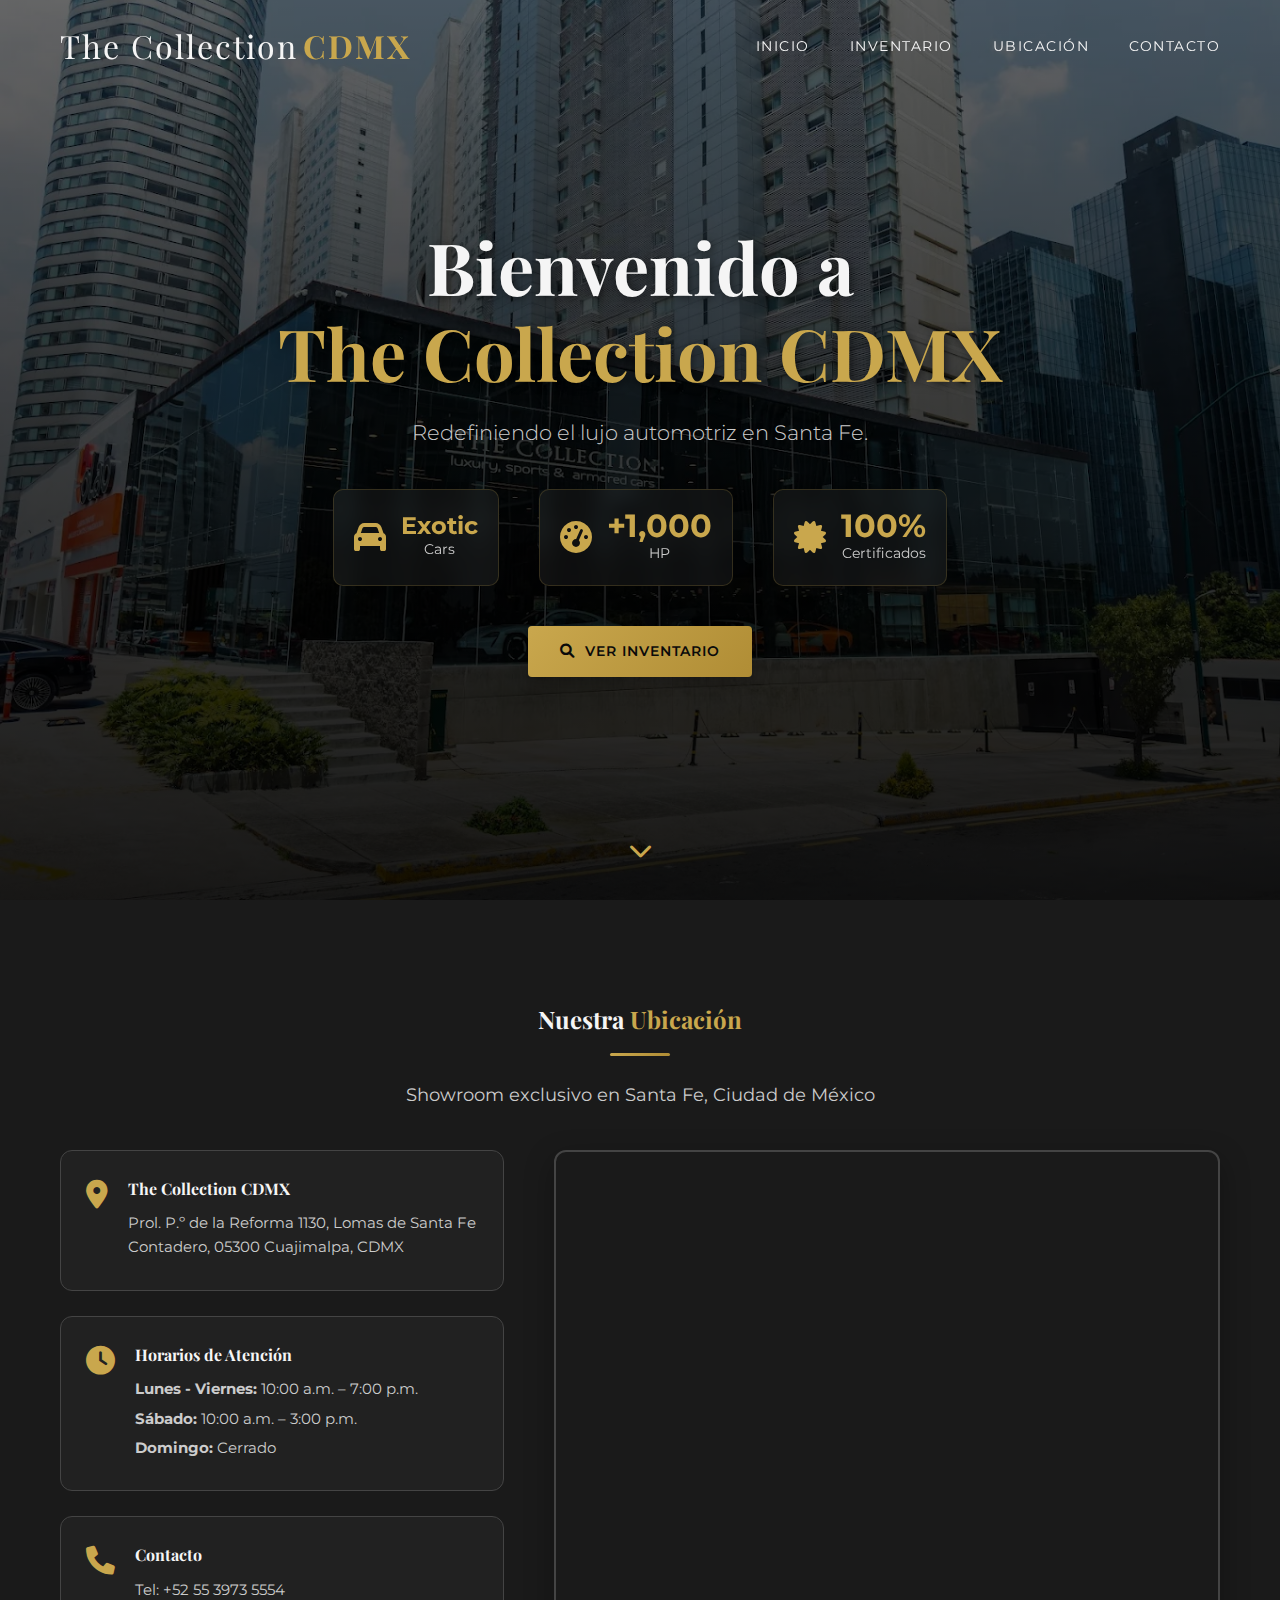
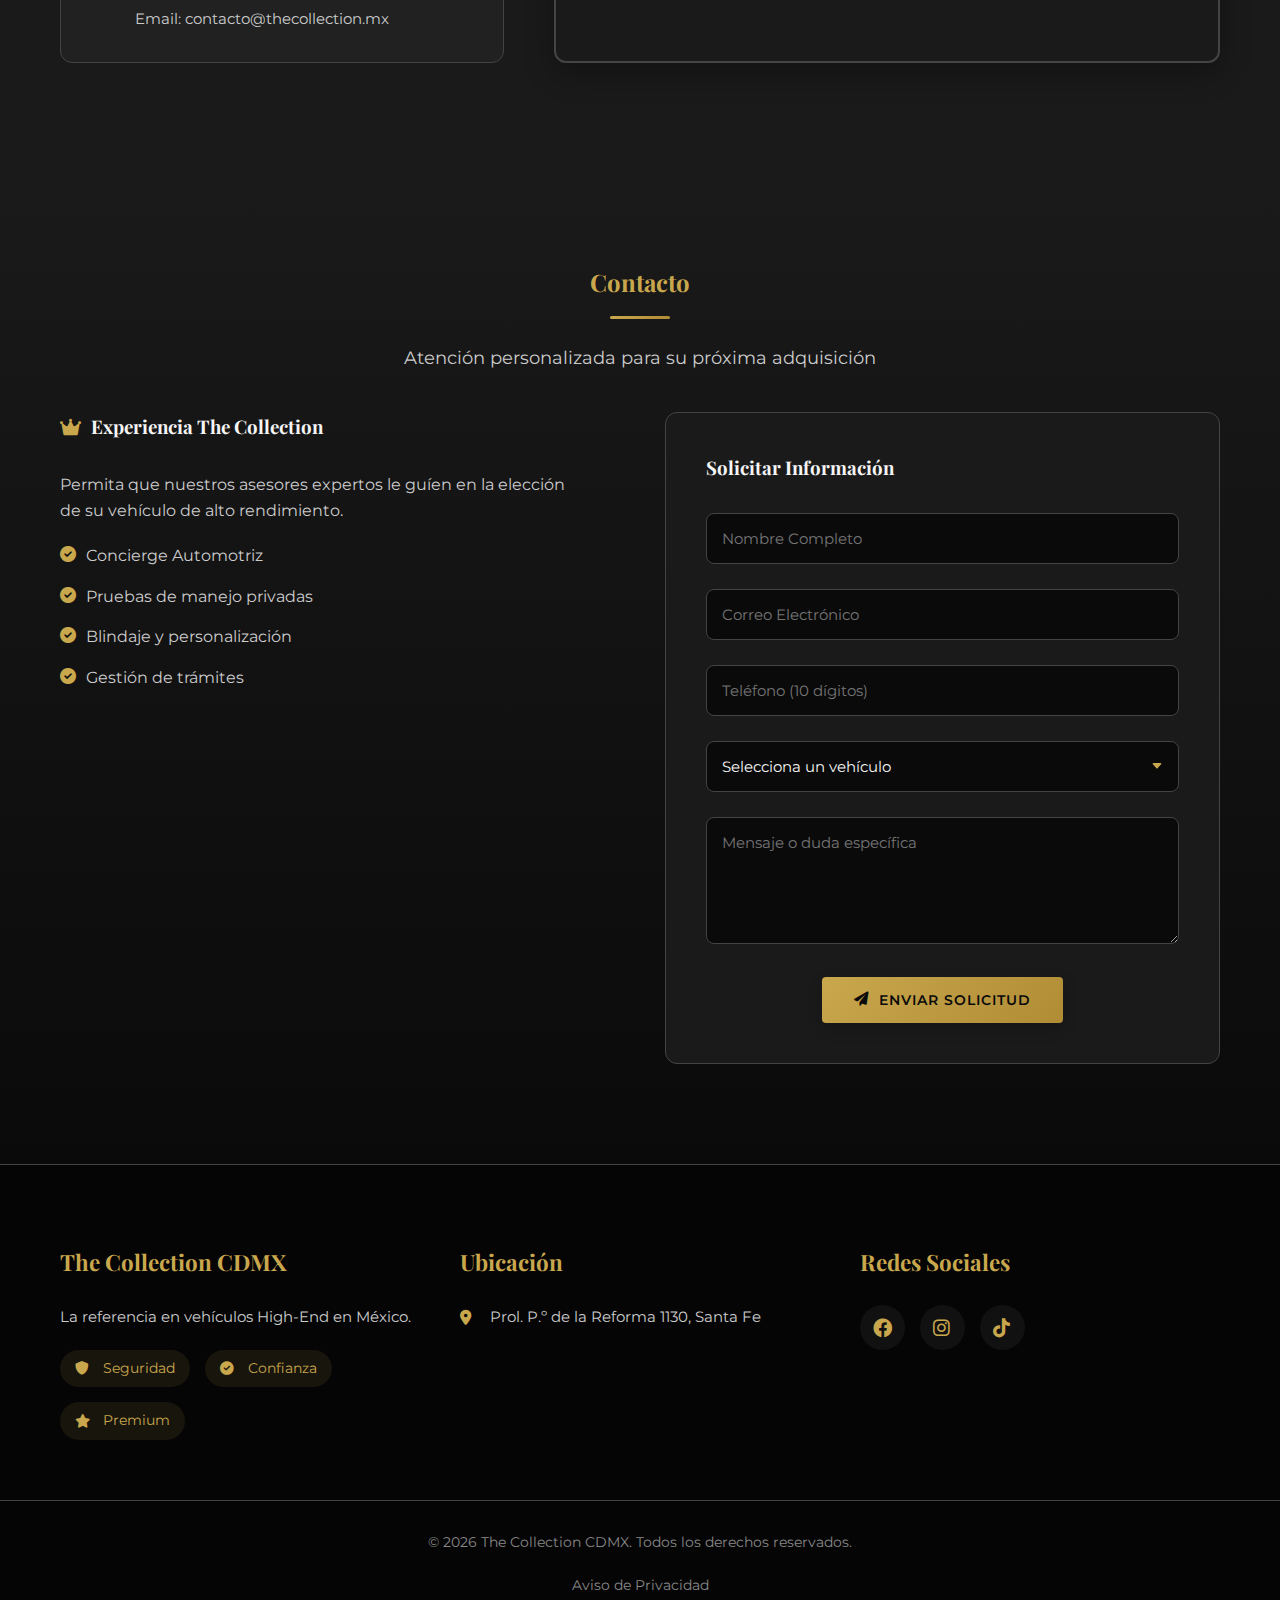
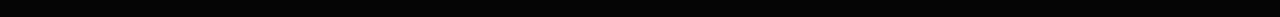
<file: index.html>
<!DOCTYPE html>
<html lang="es">
<head>
    <meta charset="UTF-8">
    <meta name="viewport" content="width=device-width, initial-scale=1.0">
    <title>The Collection CDMX - Autos Exclusivos</title>
    <meta name="description" content="Venta de autos exóticos y de lujo en Santa Fe, CDMX. The Collection: Lamborghini, Ferrari, Porsche.">
    <meta name="theme-color" content="#c9a74d">
    <meta property="og:title" content="The Collection CDMX | Autos Exclusivos">
    <link rel="icon" type="image/png" href="images/favicon.png">
    <link rel="preconnect" href="https://fonts.googleapis.com">
    <link rel="preconnect" href="https://fonts.gstatic.com" crossorigin>
    <link href="https://fonts.googleapis.com/css2?family=Montserrat:wght@300;400;600;700&family=Playfair+Display:ital,wght@0,400;0,700;1,400&display=swap" rel="stylesheet">
    <link rel="stylesheet" href="https://cdnjs.cloudflare.com/ajax/libs/font-awesome/6.0.0/css/all.min.css">
    <link rel="stylesheet" href="styles.css">
</head>
<body>
    <div class="background-decorations">
        <div class="bg-circle bg-circle-1"></div>
        <div class="bg-circle bg-circle-2"></div>
        <div class="bg-circle bg-circle-3"></div>
        <div class="bg-line bg-line-1"></div> 
        <div class="bg-line bg-line-2"></div>
    </div>

    <header id="navbar">
        <div class="container header-content">
            <a href="#" class="logo">The Collection <span>CDMX</span></a>
            <nav>
                <ul class="nav-links">
                    <li><a href="#inicio">Inicio</a></li>
                    <li><a href="catalogo.html">Inventario</a></li>
                    <li><a href="#ubicacion">Ubicación</a></li>
                    <li><a href="#contacto">Contacto</a></li>
                </ul>
            </nav>
            <div class="hamburger">
                <i class="fas fa-bars"></i>
            </div>
        </div>
    </header>

    <section id="inicio" class="hero">
        <div class="hero-overlay"></div>
        <div class="hero-content">
            <h1>Bienvenido a <br><span class="text-gold">The Collection CDMX</span></h1>
            <p class="hero-subtitle">Redefiniendo el lujo automotriz en Santa Fe.</p>
            
            <div class="hero-stats">
                <div class="stat-item">
                    <i class="fas fa-car"></i>
                    <div>
                        <span class="stat-number" style="font-size: 1.5rem;">Exotic</span>
                        <span class="stat-label">Cars</span>
                    </div>
                </div>
                <div class="stat-item">
                    <i class="fas fa-tachometer-alt"></i>
                    <div>
                        <span class="stat-number">+1,000</span>
                        <span class="stat-label">HP</span>
                    </div>
                </div>
                <div class="stat-item">
                    <i class="fas fa-certificate"></i>
                    <div>
                        <span class="stat-number">100%</span>
                        <span class="stat-label">Certificados</span>
                    </div>
                </div>
            </div>

            <a href="catalogo.html" class="btn btn-primary btn-hero-cta">
                <i class="fas fa-search"></i> Ver Inventario
            </a>
        </div>
        <div class="scroll-indicator">
            <i class="fas fa-chevron-down"></i>
        </div>
    </section>

    <section id="ubicacion" class="location-section">
        <div class="container">
            <div class="section-header">
                <center><h2>Nuestra <span class="text-gold">Ubicación</span></h2></center>
                <div class="divider"></div>
                <p class="section-subtitle">Showroom exclusivo en Santa Fe, Ciudad de México</p>
            </div>
            <div class="location-content">
                <div class="location-info">
                    <div class="info-box">
                        <i class="fas fa-map-marker-alt"></i>
                        <div>
                            <h4>The Collection CDMX</h4>
                            <p>Prol. P.º de la Reforma 1130, Lomas de Santa Fe Contadero, 05300 Cuajimalpa, CDMX</p>
                        </div>
                    </div>
                    <div class="info-box">
                        <i class="fas fa-clock"></i>
                        <div>
                            <h4>Horarios de Atención</h4>
                            <p><strong>Lunes - Viernes:</strong> 10:00 a.m. – 7:00 p.m.</p>
                            <p><strong>Sábado:</strong> 10:00 a.m. – 3:00 p.m.</p>
                            <p><strong>Domingo:</strong> Cerrado</p>
                        </div>
                    </div>
                    <div class="info-box">
                        <i class="fas fa-phone"></i>
                        <div>
                            <h4>Contacto</h4>
                            <p>Tel: +52 55 3973 5554</p>
                            <p>Email: contacto@thecollection.mx</p>
                        </div>
                    </div>
                </div>
                <div class="location-map">
                    <div class="map-container">
                        <iframe 
                            src="https://www.google.com/maps/embed?pb=!1m18!1m12!1m3!1d3764.154727978059!2d-99.26980242478741!3d19.362451881902025!2m3!1f0!2f0!3f0!3m2!1i1024!2i768!4f13.1!3m3!1m2!1s0x85d2010070ecf2fd%3A0x80ef0ff6be2a2a86!2sThe%20Collection!5e0!3m2!1ses-419!2smx!4v1768321731847!5m2!1ses-419!2smx" 
                            width="100%" 
                            height="100%" 
                            style="border:0;" 
                            allowfullscreen="" 
                            loading="lazy" 
                            referrerpolicy="no-referrer-when-downgrade">
                        </iframe>
                    </div>
                </div>
            </div>
        </div>
    </section>

    <section id="contacto" class="contact-section">
        <div class="container">
            <div class="section-header">
                <center><h2><span class="text-gold">Contacto</span></h2></center>
                <div class="divider"></div>
                <p class="section-subtitle">Atención personalizada para su próxima adquisición</p>
            </div>
            <div class="contact-wrapper">
                <div class="contact-info">
                    <h3><i class="fas fa-crown"></i> Experiencia The Collection</h3>
                    <p style="color: var(--gray-light); margin-bottom: 20px;">Permita que nuestros asesores expertos le guíen en la elección de su vehículo de alto rendimiento.</p>
                    <ul>
                        <li><i class="fas fa-check-circle"></i> Concierge Automotriz</li>
                        <li><i class="fas fa-check-circle"></i> Pruebas de manejo privadas</li>
                        <li><i class="fas fa-check-circle"></i> Blindaje y personalización</li>
                        <li><i class="fas fa-check-circle"></i> Gestión de trámites</li>
                    </ul>
                </div>
                
                <form id="contact-form" class="contact-form">
                    <h3>Solicitar Información</h3>
                    <div class="form-group">
                        <input type="text" placeholder="Nombre Completo" required>
                    </div>
                    <div class="form-group">
                        <input type="email" placeholder="Correo Electrónico" required>
                    </div>
                    <div class="form-group">
                        <input type="tel" placeholder="Teléfono (10 dígitos)">
                    </div>
                    <div class="form-group">
                        <select id="car-interest" required>
                            <option value="">Selecciona un vehículo</option>
                            <option value="urus">Lamborghini Urus</option>
                            <option value="ferrari296">Ferrari 296 GTB</option>
                            <option value="porsche911">Porsche 911</option>
                            <option value="mercedesgt">Mercedes-Benz AMG GT</option>
                            <option value="astonmartin">Aston Martin Vantage</option>
                            <option value="otro">Otro Modelo</option>
                        </select>
                    </div>
                    <div class="form-group">
                        <textarea rows="5" placeholder="Mensaje o duda específica" required></textarea>
                    </div>
                    <button type="submit" class="btn btn-primary">
                        <i class="fas fa-paper-plane"></i> Enviar Solicitud
                    </button>
                </form>
            </div>
        </div>
    </section>

    <footer>
        <div class="container footer-content">
            <div class="footer-col">
                <h3>The Collection CDMX</h3>
                <p>La referencia en vehículos High-End en México.</p>
                <div class="certifications">
                    <span><i class="fas fa-shield-alt"></i> Seguridad</span>
                    <span><i class="fas fa-check-circle"></i> Confianza</span>
                    <span><i class="fas fa-star"></i> Premium</span>
                </div>
            </div>
            <div class="footer-col">
                <h3>Ubicación</h3>
                <p><i class="fas fa-map-marker-alt"></i> Prol. P.º de la Reforma 1130, Santa Fe</p>
            </div>
            <div class="footer-col">
                <h3>Redes Sociales</h3>
                <div class="social-links">
                    <a href="#" class="social-link"><i class="fab fa-facebook"></i></a>
                    <a href="#" class="social-link"><i class="fab fa-instagram"></i></a>
                    <a href="#" class="social-link"><i class="fab fa-tiktok"></i></a>
                </div>
            </div>
        </div>
        <div class="footer-bottom">
            <p>© 2026 The Collection CDMX. Todos los derechos reservados.</p>
            <div class="footer-links">
                <a href="#">Aviso de Privacidad</a>
            </div>
        </div>
    </footer>

    <script src="script.js"></script>
</body>
</html>
</file>
<file: styles.css>
:root {
    --primary-black: #0a0a0a;
    --secondary-black: #1a1a1a;
    --gold: #c9a74d;
    --gold-light: #d4b56a;
    --gold-dark: #b08d35;
    --white: #f5f5f5;
    --gray-light: #cccccc;
    --gray: #888888;
    --gray-dark: #444444;
    --font-main: 'Montserrat', sans-serif;
    --font-title: 'Playfair Display', serif;
    --transition: all 0.4s cubic-bezier(0.175, 0.885, 0.32, 1.275);
    --shadow: 0 10px 30px rgba(0, 0, 0, 0.3);
    --shadow-light: 0 5px 15px rgba(0, 0, 0, 0.2);
}

* {
    margin: 0;
    padding: 0;
    box-sizing: border-box;
}

body {
    background-color: var(--primary-black);
    color: var(--white);
    font-family: var(--font-main);
    line-height: 1.6;
    overflow-x: hidden;
    position: relative;
}

.background-decorations {
    position: fixed;
    top: 0;
    left: 0;
    width: 100%;
    height: 100%;
    z-index: -1;
    overflow: hidden;
    pointer-events: none;
}

.bg-circle {
    position: absolute;
    border-radius: 50%;
    background: radial-gradient(circle, var(--gold) 0%, transparent 70%);
    opacity: 0.03;
    filter: blur(40px);
}

.bg-circle-1 { width: 600px; height: 600px; top: -300px; right: -200px; }
.bg-circle-2 { width: 400px; height: 400px; bottom: -200px; left: -100px; }
.bg-circle-3 { width: 300px; height: 300px; top: 50%; left: 10%; }

.bg-line {
    position: absolute;
    height: 1px;
    opacity: 0.05;
    background: linear-gradient(90deg, transparent, var(--gold), transparent);
}

.bg-line-1 { width: 100%; top: 30%; left: 0; }
.bg-line-2 { width: 100%; top: 70%; left: 0; }

.container {
    max-width: 1200px;
    margin: 0 auto;
    padding: 0 20px;
}

h1, h2, h3, h4 {
    font-family: var(--font-title);
    font-weight: 700;
}

.text-gold { color: var(--gold); }

.divider {
    width: 60px;
    height: 3px;
    background: linear-gradient(90deg, var(--gold), var(--gold-dark));
    margin: 15px auto 25px;
    border-radius: 2px;
}

.section-subtitle {
    color: var(--gray-light);
    text-align: center;
    margin: 0 auto 40px;
    font-size: 1.1rem;
    max-width: 600px;
}

.btn {
    padding: 14px 32px;
    border: none;
    cursor: pointer;
    font-family: var(--font-main);
    font-weight: 600;
    text-transform: uppercase;
    letter-spacing: 1px;
    transition: var(--transition);
    text-decoration: none;
    display: inline-flex;
    align-items: center;
    justify-content: center;
    gap: 10px;
    border-radius: 4px;
    font-size: 0.9rem;
}

.btn-primary {
    background: linear-gradient(135deg, var(--gold), var(--gold-dark));
    color: var(--primary-black);
    box-shadow: var(--shadow-light);
}

.btn-primary:hover {
    background: linear-gradient(135deg, var(--gold-light), var(--gold));
    transform: translateY(-3px);
    box-shadow: var(--shadow);
}

.btn-outline {
    border: 1px solid var(--gold);
    color: var(--gold);
    background: transparent;
    padding: 12px 28px;
}

.btn-outline:hover {
    background: var(--gold);
    color: var(--primary-black);
    transform: translateY(-3px);
    box-shadow: var(--shadow-light);
}

header {
    background-color: transparent;
    padding: 20px 0;
    position: fixed;
    width: 100%;
    z-index: 1000;
    transition: var(--transition);
}

.header-content {
    display: flex;
    justify-content: space-between;
    align-items: center;
}

.logo {
    font-family: var(--font-title);
    font-size: 2rem;
    color: var(--white);
    text-decoration: none;
    letter-spacing: 2px;
    display: flex;
    align-items: center;
    gap: 5px;
}

.logo span { color: var(--gold); font-weight: 700; }

.nav-links {
    display: flex;
    list-style: none;
    gap: 40px;
}

.nav-links a {
    color: var(--white);
    text-decoration: none;
    font-size: 0.9rem;
    text-transform: uppercase;
    letter-spacing: 1.5px;
    transition: var(--transition);
    position: relative;
    padding: 5px 0;
}

.nav-links a::after {
    content: '';
    position: absolute;
    bottom: 0;
    left: 0;
    width: 0;
    height: 2px;
    background: var(--gold);
    transition: var(--transition);
}

.nav-links a:hover { color: var(--gold); }
.nav-links a:hover::after { width: 100%; }

.hamburger {
    display: none;
    color: var(--white);
    font-size: 1.5rem;
    cursor: pointer;
    transition: var(--transition);
}

.hamburger:hover { color: var(--gold); }

.hero {
    height: 100vh;
    background: linear-gradient(rgba(0,0,0,0.6), rgba(0,0,0,0.9)), url('images/zFondoInicioAutos.webp');
    background-size: cover;
    background-position: center;
    background-attachment: fixed;
    position: relative;
    display: flex;
    align-items: center;
    justify-content: center;
    text-align: center;
    overflow: hidden;
}

.hero-content {
    position: relative;
    z-index: 2;
    padding: 20px;
    max-width: 800px;
}

.hero h1 {
    font-size: 4.5rem;
    margin-bottom: 20px;
    color: var(--white);
    text-shadow: 2px 2px 10px rgba(0,0,0,0.5);
    line-height: 1.2;
}

.hero-subtitle {
    font-size: 1.3rem;
    margin: 0 auto 40px;
    font-weight: 300;
    color: var(--gray-light);
    max-width: 600px;
}

.hero-stats {
    display: flex;
    justify-content: center;
    gap: 40px;
    margin-bottom: 40px;
    flex-wrap: wrap;
}

.stat-item {
    display: flex;
    align-items: center;
    gap: 15px;
    background: rgba(255, 255, 255, 0.05);
    padding: 20px;
    border-radius: 10px;
    backdrop-filter: blur(10px);
    border: 1px solid rgba(201, 167, 77, 0.2);
    transition: var(--transition);
}

.stat-item:hover {
    transform: translateY(-5px);
    border-color: var(--gold);
}

.stat-item i { font-size: 2rem; color: var(--gold); }

.stat-number {
    font-size: 2rem;
    font-weight: 700;
    color: var(--gold);
    display: block;
    line-height: 1;
}

.stat-label {
    font-size: 0.9rem;
    color: var(--gray-light);
    display: block;
}

.scroll-indicator {
    position: absolute;
    bottom: 30px;
    left: 50%;
    transform: translateX(-50%);
    color: var(--gold);
    font-size: 1.5rem;
    animation: bounce 2s infinite;
    cursor: pointer;
    z-index: 5;
    transition: opacity 0.3s;
}

@keyframes bounce {
    0%, 20%, 50%, 80%, 100% { transform: translateY(0) translateX(-50%); }
    40% { transform: translateY(-10px) translateX(-50%); }
    60% { transform: translateY(-5px) translateX(-50%); }
}

.catalog-section { padding: 100px 20px; position: relative; }

.filters {
    display: flex;
    justify-content: center;
    gap: 20px;
    margin-bottom: 50px;
    flex-wrap: wrap;
}

.filter-group {
    display: flex;
    align-items: center;
    gap: 10px;
    background: var(--secondary-black);
    padding: 12px 20px;
    border-radius: 8px;
    border: 1px solid var(--gray-dark);
    transition: var(--transition);
}

.filter-group:hover { border-color: var(--gold); }
.filter-group i { color: var(--gold); }

select {
    background-color: transparent;
    color: var(--white);
    border: none;
    padding: 5px 0;
    font-family: var(--font-main);
    cursor: pointer;
    outline: none;
    font-size: 0.9rem;
    min-width: 180px;
}

select option { background-color: var(--secondary-black); color: var(--white); }

.cars-grid {
    display: grid;
    gap: 30px;
    margin-bottom: 60px;
}

.car-card {
    background-color: var(--secondary-black);
    border: 1px solid var(--gray-dark);
    transition: var(--transition);
    overflow: hidden;
    position: relative;
    border-radius: 12px;
    height: 100%;
    display: flex;
    flex-direction: column;
    opacity: 0;
    animation: fadeUp 0.4s ease forwards;
}

.car-card:hover {
    transform: translateY(-10px);
    border-color: var(--gold);
    box-shadow: var(--shadow);
}

.car-badge {
    position: absolute;
    top: 15px;
    left: 15px;
    background: var(--gold);
    color: var(--primary-black);
    padding: 5px 15px;
    border-radius: 20px;
    font-size: 0.8rem;
    font-weight: 600;
    z-index: 2;
}

.car-image-container {
    height: 240px;
    overflow: hidden;
    position: relative;
}

.car-image-container img {
    width: 100%;
    height: 100%;
    object-fit: cover;
    transition: var(--transition);
}

.car-card:hover .car-image-container img { transform: scale(1.1); }

.car-details {
    padding: 25px;
    flex-grow: 1;
    display: flex;
    flex-direction: column;
}

.car-brand {
    color: var(--gold);
    font-size: 0.8rem;
    text-transform: uppercase;
    letter-spacing: 2px;
    font-weight: 600;
}

.car-details h3 { margin: 10px 0; font-size: 1.6rem; line-height: 1.3; }

.car-price {
    font-size: 1.4rem;
    font-weight: 700;
    margin-bottom: 15px;
    color: var(--gold);
}

.car-specs-preview {
    display: flex;
    justify-content: space-between;
    font-size: 0.85rem;
    color: var(--gray);
    margin-bottom: 20px;
    border-top: 1px solid var(--gray-dark);
    padding-top: 15px;
    flex-wrap: wrap;
    gap: 10px;
}

.car-specs-preview span { display: flex; align-items: center; gap: 5px; }

.view-details-btn {
    margin-top: auto;
    width: 100%;
    background: transparent;
    border: 1px solid var(--white);
    color: var(--white);
    padding: 12px;
    cursor: pointer;
    transition: var(--transition);
    font-family: var(--font-main);
    font-weight: 600;
    text-transform: uppercase;
    letter-spacing: 1px;
    border-radius: 4px;
    display: flex;
    align-items: center;
    justify-content: center;
    gap: 8px;
}

.view-details-btn:hover {
    background: var(--gold);
    border-color: var(--gold);
    color: var(--primary-black);
}

.location-section { padding: 100px 20px; background: var(--secondary-black); }

.location-content {
    display: grid;
    grid-template-columns: 1fr 1.5fr;
    gap: 50px;
    margin-top: 40px;
}

.location-info { display: flex; flex-direction: column; gap: 25px; }

.info-box {
    display: flex;
    gap: 20px;
    padding: 25px;
    background: rgba(255, 255, 255, 0.03);
    border-radius: 12px;
    border: 1px solid var(--gray-dark);
    transition: var(--transition);
}

.info-box:hover {
    border-color: var(--gold);
    transform: translateX(5px);
}

.info-box i { font-size: 1.8rem; color: var(--gold); margin-top: 5px; }
.info-box h4 { margin-bottom: 10px; color: var(--white); }
.info-box p { color: var(--gray-light); font-size: 0.95rem; margin-bottom: 5px; }

.map-container {
    height: 100%;
    min-height: 400px;
    border-radius: 12px;
    overflow: hidden;
    box-shadow: var(--shadow);
    border: 2px solid var(--gray-dark);
    position: relative;
}

.map-container iframe { position: absolute; top: 0; left: 0; width: 100%; height: 100%; border: none; }

.contact-section { padding: 100px 20px; background: linear-gradient(180deg, var(--secondary-black), var(--primary-black)); }

.contact-wrapper {
    display: grid;
    grid-template-columns: 1fr 1fr;
    gap: 50px;
    margin-top: 40px;
}

.contact-info { padding-right: 30px; }
.contact-info h3 { margin-bottom: 30px; color: var(--white); display: flex; align-items: center; gap: 10px; }
.contact-info h3 i { color: var(--gold); }
.contact-info ul { list-style: none; margin-bottom: 40px; }
.contact-info li { margin-bottom: 15px; color: var(--gray-light); display: flex; align-items: flex-start; gap: 10px; }
.contact-info li i { color: var(--gold); margin-top: 3px; }

.contact-form {
    background: var(--secondary-black);
    padding: 40px;
    border-radius: 12px;
    border: 1px solid var(--gray-dark);
}

.contact-form h3 { margin-bottom: 30px; color: var(--white); }
.contact-form button { display: flex; margin: 20px auto 0; width: fit-content; min-width: 200px; }

.form-group { margin-bottom: 25px; }
.form-group input, .form-group textarea, .form-group select {
    width: 100%;
    padding: 15px;
    background: var(--primary-black);
    border: 1px solid var(--gray-dark);
    color: var(--white);
    font-family: var(--font-main);
    border-radius: 8px;
    transition: var(--transition);
    font-size: 0.95rem;
}

.form-group input:focus, .form-group textarea:focus, .form-group select:focus {
    border-color: var(--gold);
    outline: none;
    box-shadow: 0 0 0 2px rgba(201, 167, 77, 0.1);
}

.form-group select {
    cursor: pointer;
    appearance: none;
    background-image: url("data:image/svg+xml,%3Csvg xmlns='http://www.w3.org/2000/svg' width='12' height='12' fill='%23c9a74d' viewBox='0 0 16 16'%3E%3Cpath d='M7.247 11.14 2.451 5.658C1.885 5.013 2.345 4 3.204 4h9.592a1 1 0 0 1 .753 1.659l-4.796 5.48a1 1 0 0 1-1.506 0z'/%3E%3C/svg%3E");
    background-repeat: no-repeat;
    background-position: right 15px center;
    padding-right: 40px;
}

footer {
    background-color: #050505;
    padding: 80px 0 20px;
    border-top: 1px solid var(--gray-dark);
}

.footer-content { display: flex; justify-content: space-between; flex-wrap: wrap; gap: 40px; margin-bottom: 60px; }
.footer-col { flex: 1; min-width: 250px; }
.footer-col h3 { color: var(--gold); margin-bottom: 25px; font-size: 1.4rem; }
.footer-col p { color: var(--gray-light); margin-bottom: 15px; display: flex; align-items: center; gap: 10px; font-size: 0.95rem; }
.footer-col i { color: var(--gold); width: 20px; }

.certifications { display: flex; gap: 15px; margin-top: 20px; flex-wrap: wrap; }
.certifications span {
    display: flex; align-items: center; gap: 8px;
    background: rgba(201, 167, 77, 0.1);
    padding: 8px 15px;
    border-radius: 20px;
    font-size: 0.85rem;
    color: var(--gold);
}

.social-links { display: flex; gap: 15px; margin-bottom: 30px; }
.social-link {
    display: flex;
    align-items: center;
    justify-content: center;
    width: 45px;
    height: 45px;
    background: rgba(255, 255, 255, 0.05);
    border-radius: 50%;
    color: var(--white);
    font-size: 1.2rem;
    transition: var(--transition);
    text-decoration: none;
}
.social-link:hover { background: var(--gold); color: var(--primary-black); transform: translateY(-3px); }

.footer-bottom { text-align: center; color: var(--gray); font-size: 0.9rem; padding-top: 30px; border-top: 1px solid var(--gray-dark); }
.footer-links { display: flex; justify-content: center; gap: 30px; margin-top: 20px; flex-wrap: wrap; }
.footer-links a { color: var(--gray); text-decoration: none; transition: var(--transition); }
.footer-links a:hover { color: var(--gold); }

.modal {
    display: none;
    position: fixed;
    z-index: 2000;
    left: 0;
    top: 0;
    width: 100%;
    height: 100%;
    background-color: rgba(0,0,0,0.95);
    overflow-y: auto;
    padding: 20px;
}

.modal-content {
    background-color: var(--secondary-black);
    margin: 2% auto;
    padding: 0;
    width: 95%;
    max-width: 1100px;
    position: relative;
    border: 1px solid var(--gold);
    animation: fadeIn 0.3s;
    border-radius: 12px;
    overflow: hidden;
    box-shadow: var(--shadow);
}

@keyframes fadeIn {
    from { opacity: 0; transform: translateY(-50px) scale(0.9); }
    to { opacity: 1; transform: translateY(0) scale(1); }
}

.close-modal {
    position: absolute;
    top: 20px;
    right: 25px;
    color: var(--white);
    font-size: 35px;
    font-weight: bold;
    cursor: pointer;
    z-index: 10;
    transition: var(--transition);
    width: 40px;
    height: 40px;
    display: flex;
    align-items: center;
    justify-content: center;
    background: transparent;
    border-radius: 50%;
}

.close-modal:hover {
    color: var(--gold);
    background: rgba(0,0,0,0.5);
    transform: rotate(90deg);
}

.modal-body {
    display: grid;
    grid-template-columns: 1.2fr 0.8fr;
}

.modal-gallery {
    background: #000;
    position: relative;
    display: flex;
    flex-direction: column;
    justify-content: flex-start;
    overflow: hidden;
}

.main-image-wrapper {
    position: relative;
    width: 100%;
    height: 100%;
    min-height: 400px;
    display: flex;
    justify-content: center;
    align-items: center;
    background-color: #000;
    overflow: hidden;
}

.main-image-wrapper .nav-arrow {
    position: absolute;
    top: 50%;
    transform: translateY(-50%);
    width: 50px;
    height: 50px;
    background-color: rgba(0, 0, 0, 0.6);
    color: var(--gold);
    border: 2px solid var(--gold);
    border-radius: 50%;
    font-size: 1.5rem;
    cursor: pointer;
    z-index: 50;
    display: flex !important;
    align-items: center;
    justify-content: center;
    transition: all 0.3s ease;
    opacity: 0;
    outline: none;
}

.main-image-wrapper:hover .nav-arrow { opacity: 1; }

.main-image-wrapper .nav-arrow:hover {
    background-color: var(--gold);
    color: var(--primary-black);
    transform: translateY(-50%) scale(1.1);
    box-shadow: 0 0 15px rgba(201, 167, 77, 0.5);
}

.main-image-wrapper .nav-arrow.prev { left: 20px; }
.main-image-wrapper .nav-arrow.next { right: 20px; }

#modal-main-img {
    width: 100%;
    height: 100%;
    max-height: 500px;
    object-fit: contain;
    display: block;
    transition: all 0.3s ease;
    cursor: zoom-in;
}

.thumbnails-container {
    background: #000;
    border-top: 1px solid var(--gray-dark);
}

.gallery-thumbnails {
    display: flex;
    padding: 10px;
    gap: 10px;
    overflow-x: auto;
    background: #000;
    justify-content: flex-start;
}

.gallery-thumbnails img {
    width: 80px;
    height: 60px;
    object-fit: cover;
    cursor: pointer;
    opacity: 0.6;
    transition: var(--transition);
    border-radius: 6px;
    flex-shrink: 0;
}

.gallery-thumbnails img:hover, .gallery-thumbnails img.active {
    opacity: 1;
    border: 2px solid var(--gold);
    transform: scale(1.05);
}

.modal-info {
    padding: 40px;
    overflow-y: auto;
    max-height: 600px;
}

.modal-info h2 {
    font-size: 2.2rem;
    margin-bottom: 10px;
    line-height: 1.2;
}

.modal-price {
    font-size: 1.8rem;
    color: var(--gold);
    font-weight: 700;
    margin: 15px 0 25px;
}

.specs-grid {
    display: grid;
    grid-template-columns: 1fr 1fr;
    gap: 20px;
    margin: 25px 0;
    padding: 25px 0;
    border-top: 1px solid var(--gray-dark);
    border-bottom: 1px solid var(--gray-dark);
}

.spec-item span { display: block; font-size: 0.85rem; color: var(--gray); margin-bottom: 5px; }
.spec-item strong { font-size: 1.1rem; color: var(--white); }

.luxury-features h3 { font-size: 1.3rem; margin-bottom: 15px; color: var(--gold); }
.luxury-features ul { list-style: none; margin-bottom: 30px; }
.luxury-features li {
    margin-bottom: 8px;
    font-size: 0.95rem;
    padding-left: 20px;
    position: relative;
    color: var(--gray-light);
}
.luxury-features li::before {
    content: "✓";
    color: var(--gold);
    position: absolute;
    left: 0;
    font-weight: bold;
}

.modal-actions {
    display: flex;
    gap: 15px;
    flex-wrap: wrap;
    padding-top: 20px;
    border-top: 1px solid var(--gray-dark);
    justify-content: center;
}

#modal-whatsapp {
    text-align: center;
    min-width: 200px;
}

.lightbox {
    display: none;
    position: fixed;
    z-index: 3000;
    left: 0;
    top: 0;
    width: 100%;
    height: 100%;
    background-color: rgba(0, 0, 0, 0.98);
    justify-content: center;
    align-items: center;
    overflow: hidden;
}

.lightbox.active { display: flex; animation: fadeIn 0.3s; }

.lightbox-content {
    position: relative;
    width: 100%;
    height: 100%;
    display: flex;
    justify-content: center;
    align-items: center;
}

#lightbox-img {
    max-width: 95%;
    max-height: 95%;
    object-fit: contain;
    transition: transform 0.2s ease-out;
    transform-origin: center center;
    cursor: zoom-in;
}

#lightbox-img.zoomed { transform: scale(2.5); cursor: zoom-out; }

.lightbox .nav-arrow {
    position: absolute;
    top: 50%;
    transform: translateY(-50%);
    width: 55px;
    height: 55px;
    font-size: 24px;
    background-color: rgba(0, 0, 0, 0.7);
    color: var(--gold);
    border: 2px solid var(--gold);
    border-radius: 50%;
    display: flex;
    align-items: center;
    justify-content: center;
    cursor: pointer;
    z-index: 3005;
    transition: 0.3s;
}

.lightbox .nav-arrow:hover {
    background-color: var(--gold);
    color: var(--primary-black);
    transform: translateY(-50%) scale(1.1);
    box-shadow: 0 0 15px var(--gold);
}

.lightbox-prev { left: 30px; }
.lightbox-next { right: 30px; }

.close-lightbox {
    position: absolute;
    top: 20px;
    right: 30px;
    color: var(--white);
    font-size: 35px;
    font-weight: bold;
    cursor: pointer;
    z-index: 3001;
    transition: var(--transition);
    width: 45px;
    height: 45px;
    display: flex;
    align-items: center;
    justify-content: center;
    background: rgba(0,0,0,0.5);
    border: 2px solid var(--gold);
    border-radius: 50%;
}

.close-lightbox:hover {
    color: var(--primary-black);
    background: var(--gold);
    transform: rotate(90deg);
}

.lightbox-controls {
    position: absolute;
    bottom: 30px;
    right: 30px;
    left: auto;
    transform: none;
    z-index: 3001;
}

.btn-icon {
    background: rgba(255, 255, 255, 0.1);
    border: 1px solid var(--gold);
    color: var(--gold);
    width: 50px;
    height: 50px;
    border-radius: 50%;
    font-size: 1.2rem;
    cursor: pointer;
    transition: var(--transition);
    display: flex;
    align-items: center;
    justify-content: center;
}

.btn-icon:hover, .btn-icon.active {
    background: var(--gold);
    color: var(--primary-black);
    transform: scale(1.1);
}

@media (max-width: 1024px) {
    .lightbox-controls { display: none !important; }
    #lightbox-img { cursor: default; }
    .hero h1 { font-size: 3.5rem; }
    .location-content { grid-template-columns: 1fr; }
    .contact-wrapper { grid-template-columns: 1fr; }
    .modal-body { grid-template-columns: 1fr; }
    .main-image-wrapper { height: auto; min-height: 300px; }
    #modal-main-img { max-height: 50vh; }
}

@media (max-width: 768px) {
    .logo, .scroll-indicator { display: none; }
    
    .nav-links {
        position: fixed;
        top: 0;
        right: -100%;
        width: 50%;
        height: 100vh;
        background-color: #000;
        flex-direction: column;
        padding: 80px 0;
        display: flex;
        border-left: 1px solid var(--gold);
        z-index: 1500;
        box-shadow: -5px 0 15px rgba(0,0,0,0.5);
        transition: right 0.4s ease;
    }
    
    .nav-links.active { right: 0; }
    .nav-links li { width: 100%; text-align: center; border-bottom: 1px solid rgba(201, 167, 77, 0.4); }
    .nav-links li:last-child { border-bottom: none; }
    .nav-links a { display: block; padding: 20px 0; border: none; }
    .nav-links a::after { display: none; }
    
    .hamburger { display: block; position: absolute; right: 20px; top: 25px; z-index: 2000; }
    
    .footer-content { flex-direction: column; text-align: center; }
    .footer-col p, .certifications, .social-links { justify-content: center; }
    .footer-links { flex-direction: column; gap: 15px; }
    
    .hero h1 { font-size: 2.5rem; }
    
    .hero-stats {
        display: flex;
        flex-wrap: wrap;
        justify-content: center;
        gap: 15px;
    }
    
    .stat-item {
        justify-content: center;
        text-align: center;
    }

    .stat-item:nth-child(1) {
        width: 100%;
        max-width: none;
    }
    
    .stat-item:nth-child(2),
    .stat-item:nth-child(3) {
        width: calc(50% - 10px);
        padding: 15px 10px;
    }
    
    .filters { flex-direction: column; align-items: stretch; }
    .filter-group { justify-content: space-between; }
    select { min-width: 0; flex-grow: 1; }
    
    .modal { padding: 0; }
    .modal-content { margin: 0; width: 100%; height: 100%; border-radius: 0; display: flex; flex-direction: column; overflow-y: auto; }
    .modal-body { display: block; }
    .modal-gallery { flex-shrink: 0; background: transparent; }
    .modal-info { padding: 25px; }
    
    #modal-main-img { width: 100%; height: auto; max-height: none; aspect-ratio: auto; object-fit: contain; }
    
    .gallery-thumbnails { padding: 10px 0; justify-content: flex-start; }
    .gallery-thumbnails img { width: 25%; height: auto; aspect-ratio: 4/3; }
    
    .modal-actions { flex-direction: column; }
    .modal-actions .btn { width: 100%; }
    
    .main-image-wrapper .nav-arrow,
    .lightbox .nav-arrow {
        display: none !important;
    }
}

@media (max-width: 480px) {
    .hero h1 { font-size: 2.2rem; }
    .nav-links { width: 60%; }
}

@media (min-width: 1200px) { .cars-grid { grid-template-columns: repeat(3, 1fr); } }
@media (min-width: 768px) and (max-width: 1199px) { .cars-grid { grid-template-columns: repeat(2, 1fr); } }
@media (max-width: 767px) { .cars-grid { grid-template-columns: 1fr; } }

@keyframes fadeUp {
    from { opacity: 0; transform: translateY(30px); }
    to { opacity: 1; transform: translateY(0); }
}

.car-card { animation: fadeUp 0.4s ease forwards; }
</file>
